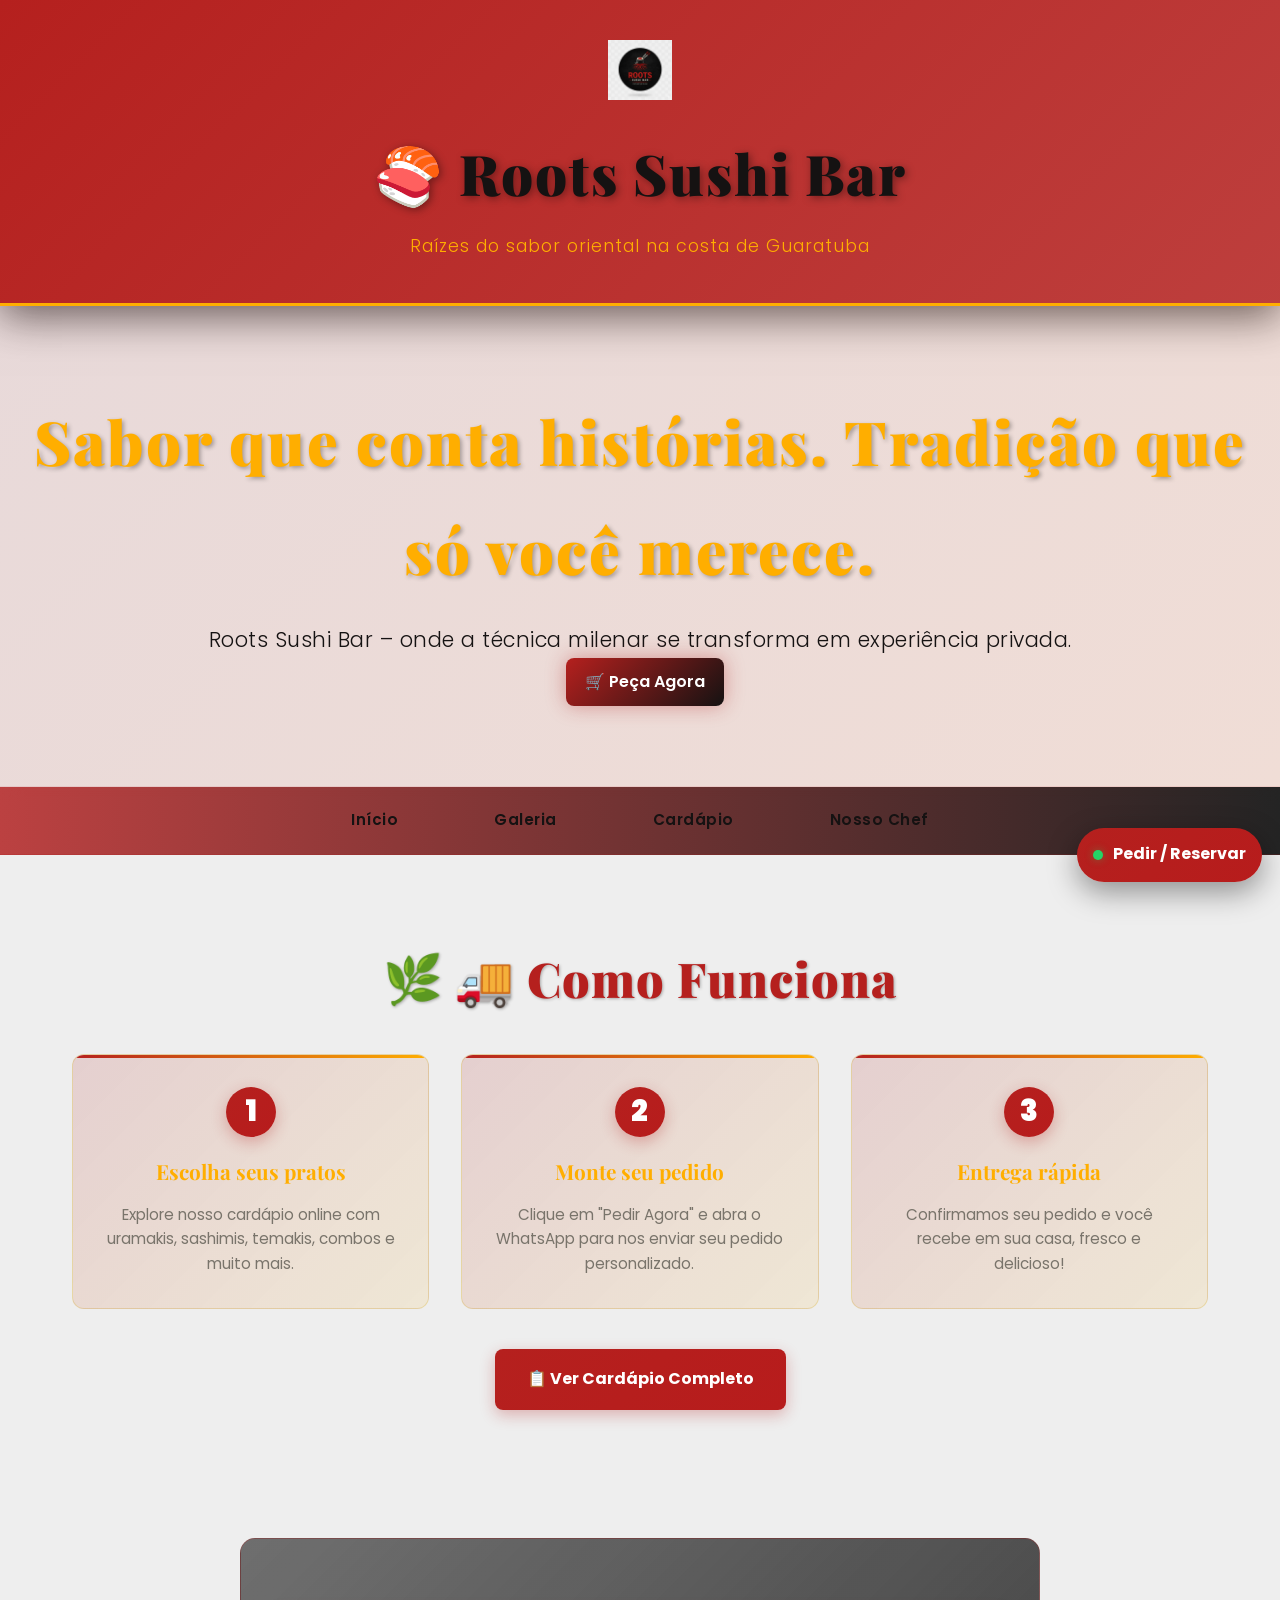
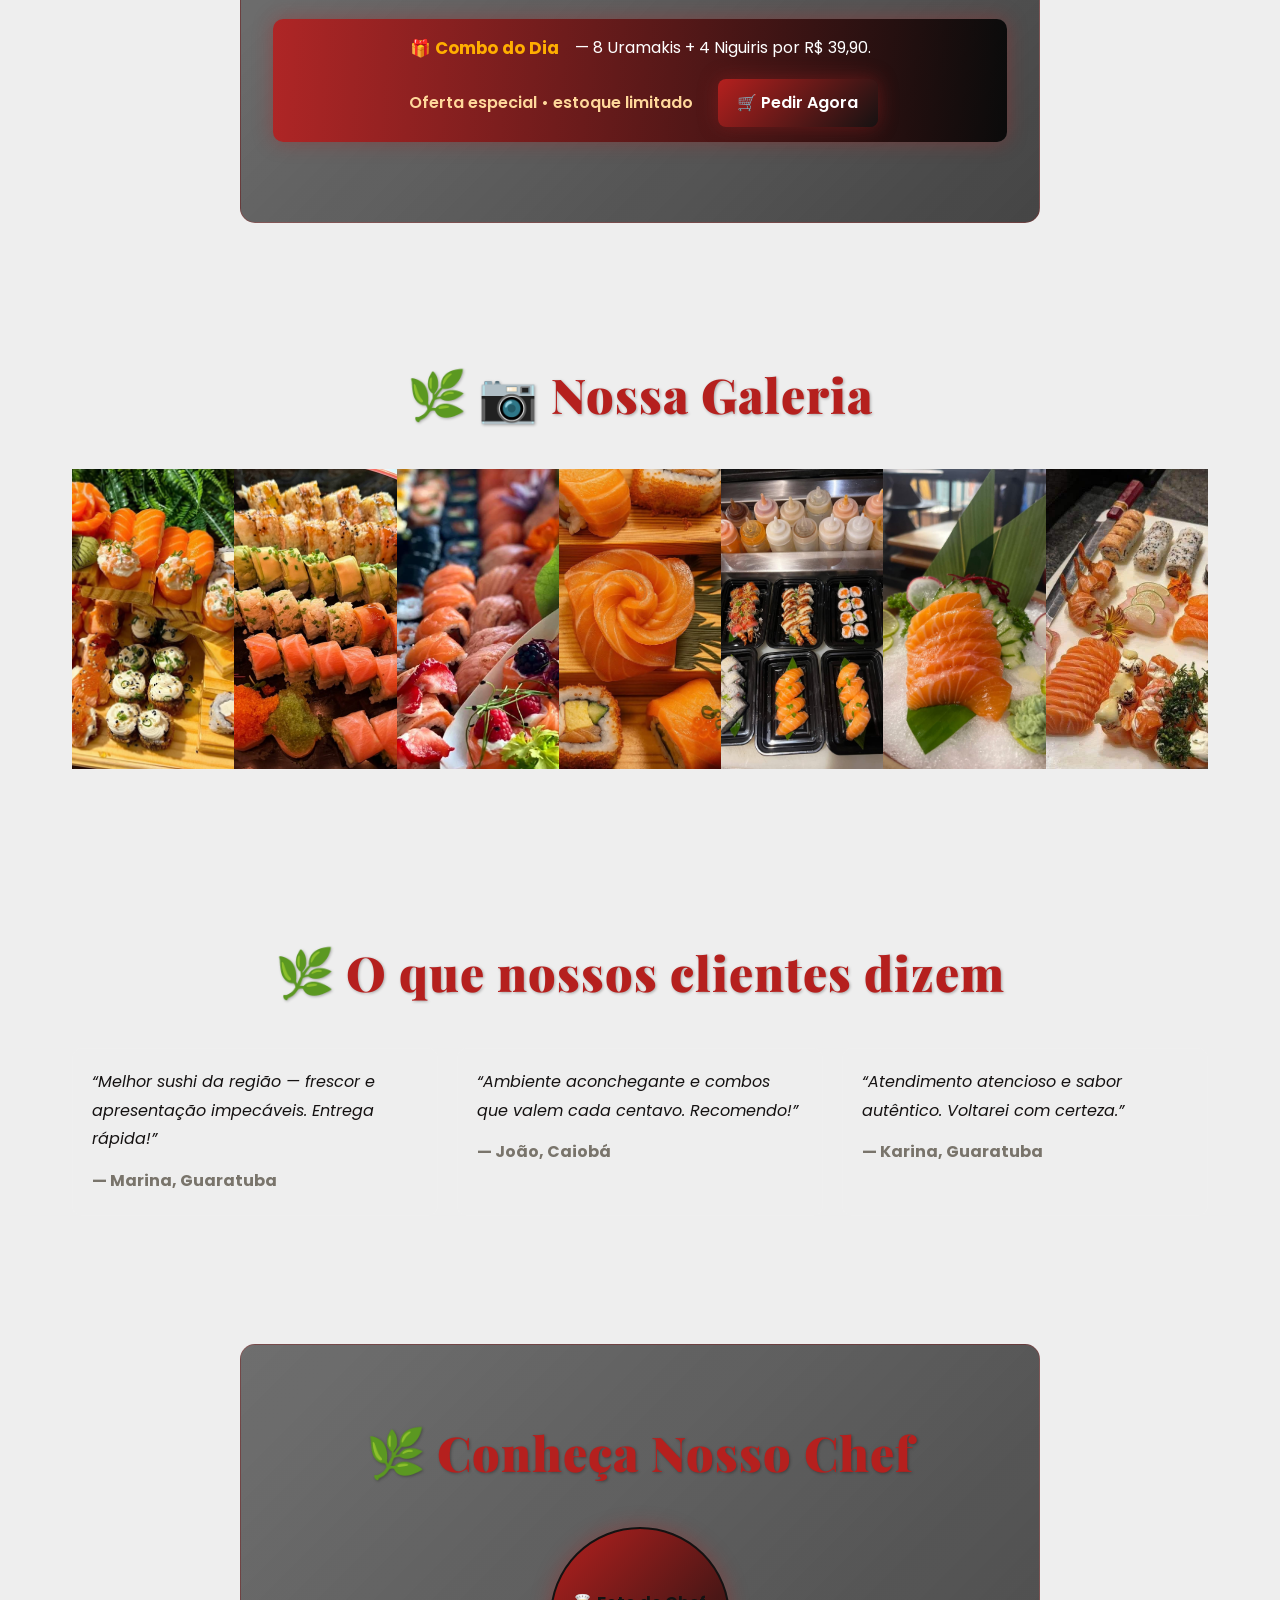
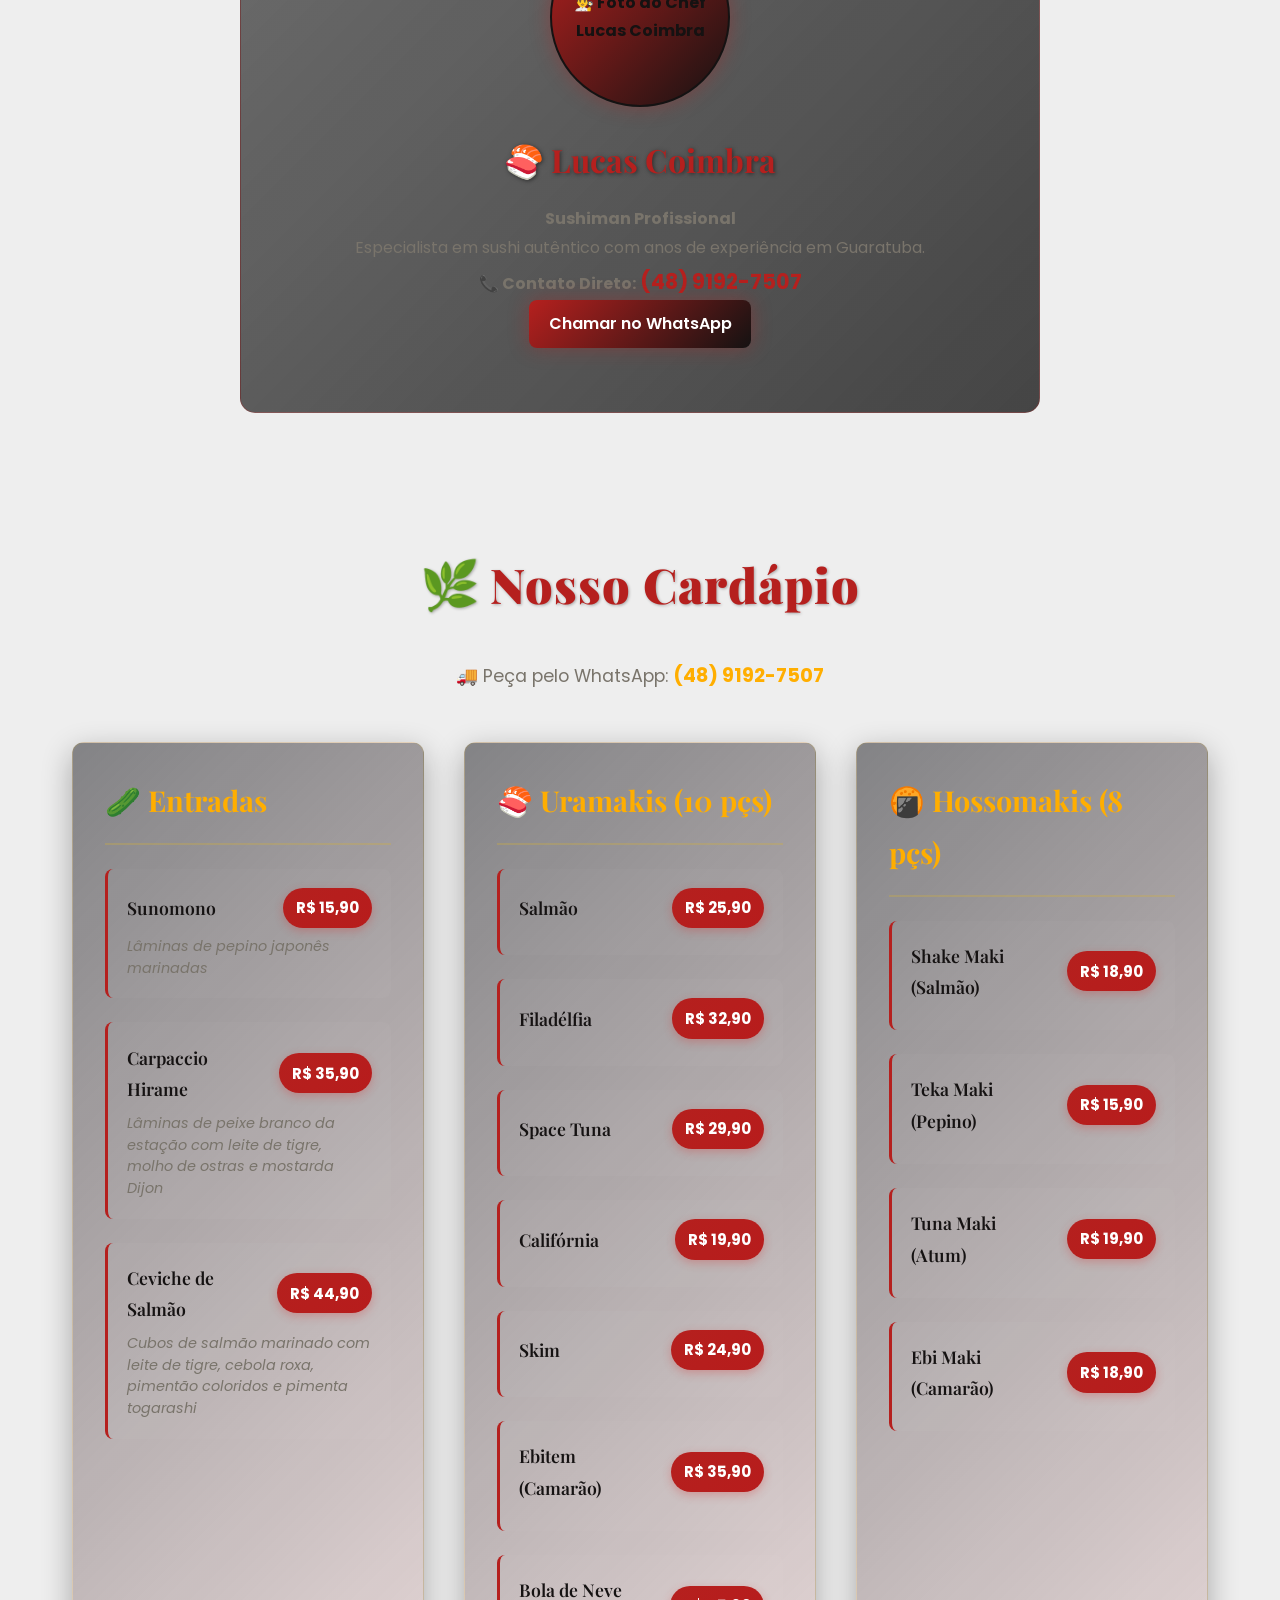
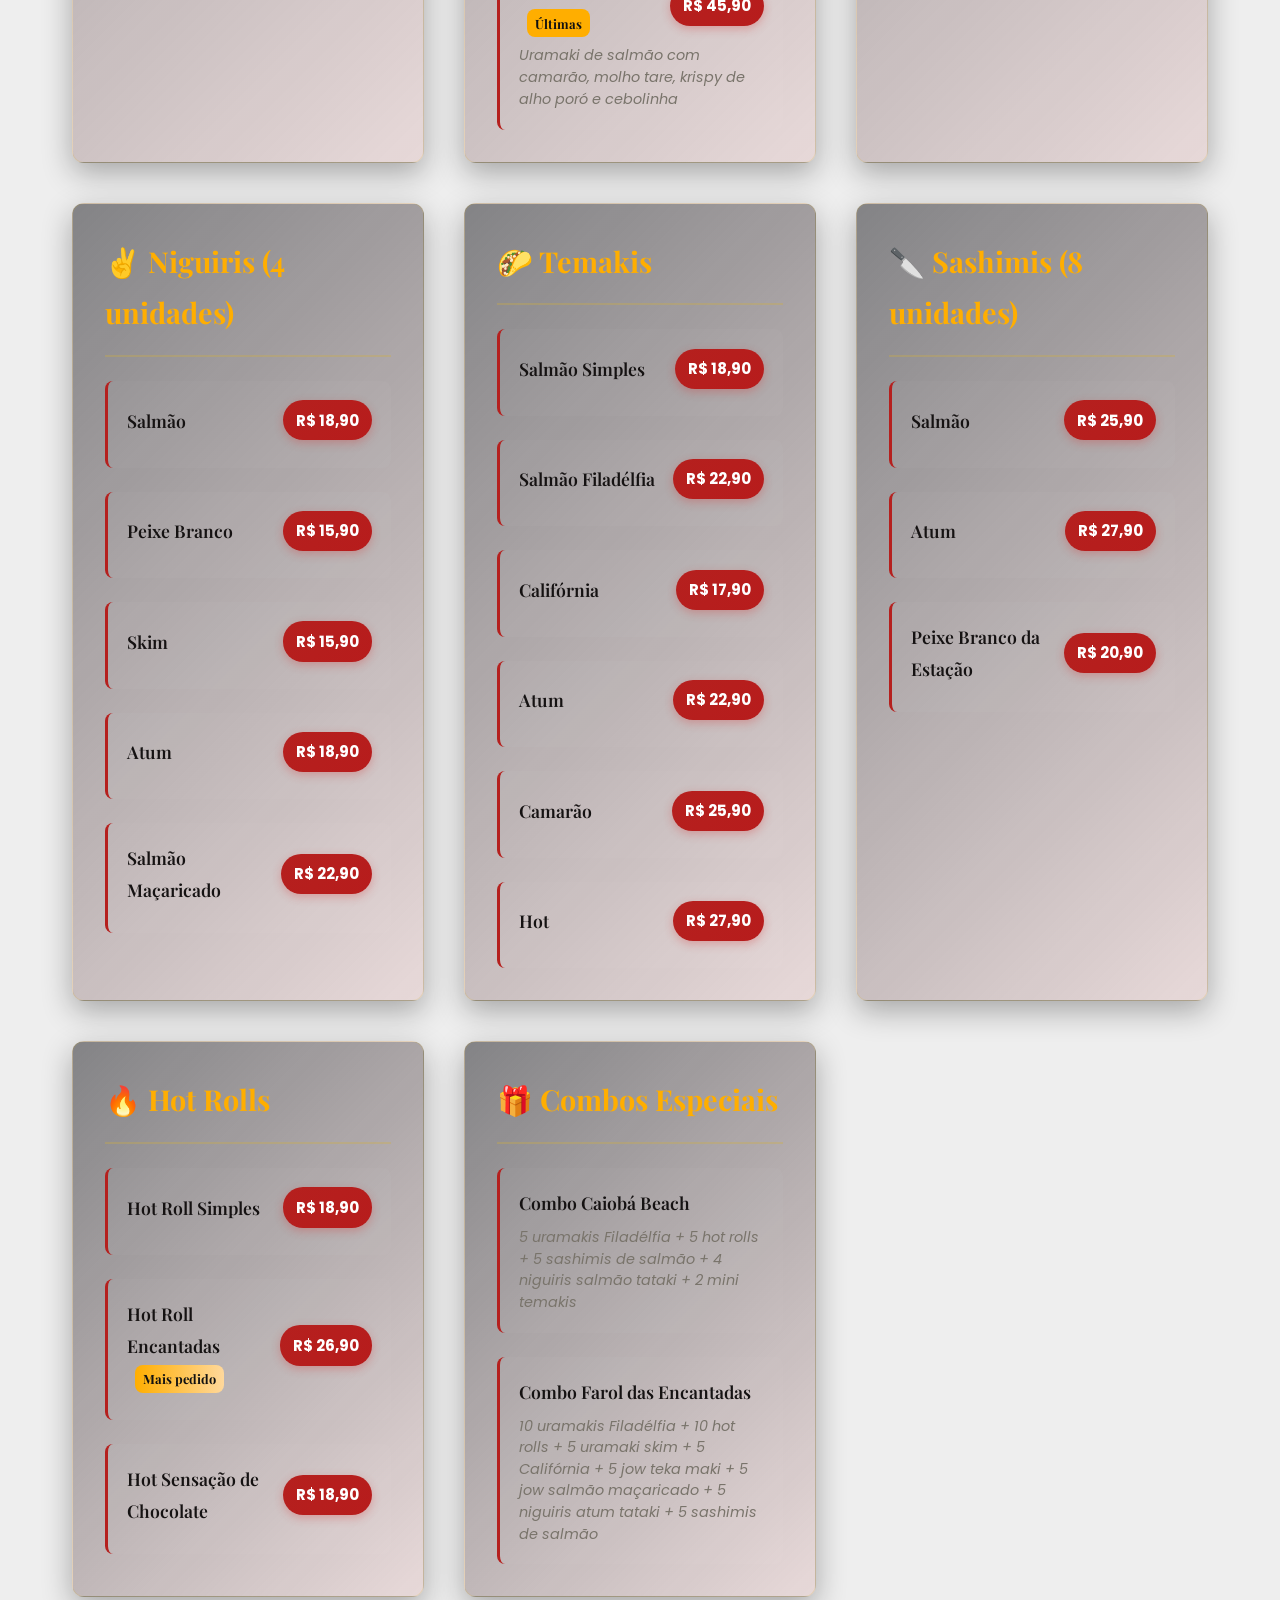
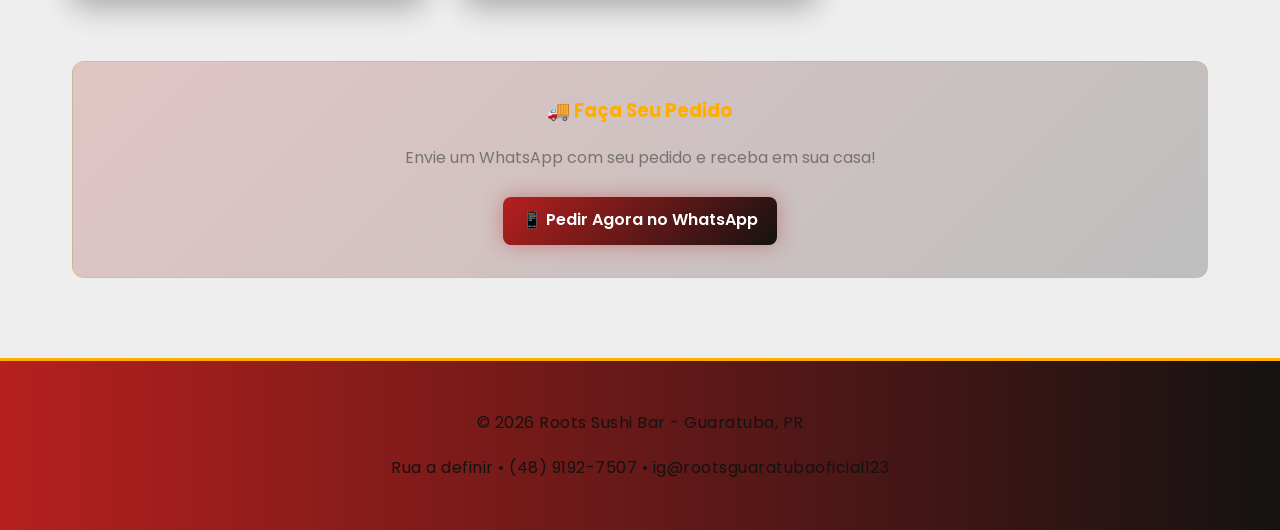
<file: roots-sushi/index.html>
<!DOCTYPE html>
<html lang="pt-BR">
<head>
    <meta charset="UTF-8">
    <meta name="viewport" content="width=device-width, initial-scale=1.0">
    <title>Roots Sushi Bar - Guaratuba PR</title>
    <meta name="description" content="Roots Sushi Bar em Guaratuba, PR. Peça seu sushi delivery agora! Cardápio online com sabores orientais autênticos, ingredientes frescos e ofertas especiais.">
    <meta property="og:title" content="Roots Sushi Bar - Delivery de Sushi em Guaratuba">
    <meta property="og:description" content="Peça delivery de sushi agora! Cardápio online com uramaki, sashimi, combos e muito mais. Entrega rápida em Guaratuba.">
    <meta property="og:type" content="website">
    <link href="https://fonts.googleapis.com/css2?family=Playfair+Display:wght@700;800;900&family=Poppins:wght@300;400;500;600;700&display=swap" rel="stylesheet">
    <link rel="stylesheet" href="styles.min.css">
    <link rel="icon" href="favicon.ico">
    <meta property="og:image" content="imagens/combinado.jpeg">

</head>
<body>
    <header>
        <a href="index.html" class="logo">
            <img src="imagens/logotipo.jpeg" alt="Roots Sushi Bar logo">
        </a>
        <h1>🍣 Roots Sushi Bar</h1>
        <p>Raízes do sabor oriental na costa de Guaratuba</p>
    </header>

    <!-- seção principal (hero) adicionada para corresponder à navegação -->
    <section id="home" class="hero">
        <h1>Sabor que conta histórias. Tradição que só você merece.</h1>
        <p>Roots Sushi Bar – onde a técnica milenar se transforma em experiência privada.</p>
        <a href="https://wa.me/5548991927507" class="whatsapp-btn hero-cta">🛒 Peça Agora</a>
    </section>

    <nav aria-label="Navegação principal">
        <ul>
            <li><a href="#home">Início</a></li>
            <li><a href="#galeria">Galeria</a></li>
            <li><a href="#cardapio">Cardápio</a></li>
            <li><a href="#chef">Nosso Chef</a></li>
        </ul>
    </nav>
    <main>
    
    <!-- como funciona o delivery -->
    <section id="como-funciona" class="section">
        <h2 class="section-title">🚚 Como Funciona</h2>
        <div class="steps-container">
            <div class="step">
                <div class="step-number">1</div>
                <h3>Escolha seus pratos</h3>
                <p>Explore nosso cardápio online com uramakis, sashimis, temakis, combos e muito mais.</p>
            </div>
            <div class="step">
                <div class="step-number">2</div>
                <h3>Monte seu pedido</h3>
                <p>Clique em "Pedir Agora" e abra o WhatsApp para nos enviar seu pedido personalizado.</p>
            </div>
            <div class="step">
                <div class="step-number">3</div>
                <h3>Entrega rápida</h3>
                <p>Confirmamos seu pedido e você recebe em sua casa, fresco e delicioso!</p>
            </div>
        </div>
        <div class="cta-container">
            <a href="#cardapio" class="whatsapp-btn">📋 Ver Cardápio Completo</a>
        </div>
    </section>

    <section id="promo" class="section chef-contact">
        <div class="hero-banner">
            <div class="hero-banner-inner">
                <strong>🎁 Combo do Dia</strong> — 8 Uramakis + 4 Niguiris por R$ 39,90. <span class="limited">Oferta especial • estoque limitado</span>
                <a class="whatsapp-btn hero-cta" href="https://wa.me/5548991927507?text=Olá%20Roots%20Sushi!%20Gostaria%20de%20pedir%20o%20Combo%20do%20Dia">🛒 Pedir Agora</a>
            </div>
        </div>
    </section>

    <!-- galeria de imagens interativa -->
    <section id="galeria" class="section">
        <h2 class="section-title">📷 Nossa Galeria</h2>
        <div class="gallery" aria-label="Galeria de imagens">
            <figure class="gallery-item" tabindex="0" role="button"><img src="imagens/combinado.jpeg" alt="Combinado" loading="lazy"><figcaption class="sr-only">Combinado</figcaption></figure>
            <figure class="gallery-item" tabindex="0" role="button"><img src="imagens/combo-58-pecas.jpeg" alt="Combo 58 peças" loading="lazy"><figcaption class="sr-only">Combo 58 peças</figcaption></figure>
            <figure class="gallery-item" tabindex="0" role="button"><img src="imagens/combo.jpeg" alt="Combo" loading="lazy"><figcaption class="sr-only">Combo</figcaption></figure>
            <figure class="gallery-item" tabindex="0" role="button"><img src="imagens/flor-de-salmao.jpeg" alt="Flor de salmão" loading="lazy"><figcaption class="sr-only">Flor de salmão</figcaption></figure>
            <figure class="gallery-item" tabindex="0" role="button"><img src="imagens/misto-de-pecas.jpeg" alt="Misto de peças" loading="lazy"><figcaption class="sr-only">Misto de peças</figcaption></figure>
            <figure class="gallery-item" tabindex="0" role="button"><img src="imagens/sashimi.jpeg" alt="Sashimi" loading="lazy"><figcaption class="sr-only">Sashimi</figcaption></figure>
            <figure class="gallery-item" tabindex="0" role="button"><img src="imagens/sem-titulo.jpeg" alt="Prato especial" loading="lazy"><figcaption class="sr-only">Prato especial</figcaption></figure>
        </div>
    </section>

    <!-- depoimentos / prova social -->
    <section id="depoimentos" class="section">
        <h2 class="section-title">O que nossos clientes dizem</h2>
        <div class="testimonial-grid">
            <blockquote class="testimonial">
                “Melhor sushi da região — frescor e apresentação impecáveis. Entrega rápida!”
                <cite>— Marina, Guaratuba</cite>
            </blockquote>
            <blockquote class="testimonial">
                “Ambiente aconchegante e combos que valem cada centavo. Recomendo!”
                <cite>— João, Caiobá</cite>
            </blockquote>
            <blockquote class="testimonial">
                “Atendimento atencioso e sabor autêntico. Voltarei com certeza.”
                <cite>— Karina, Guaratuba</cite>
            </blockquote>
        </div>
    </section>
    


    
    <section id="chef" class="section chef-contact">
        <h2 class="section-title">Conheça Nosso Chef</h2>
        <div class="img-placeholder">
            👨‍🍳 Foto do Chef<br>
            Lucas Coimbra
        </div>
        <h3>🍣 Lucas Coimbra</h3>
        <p class="chef-description">
            <strong>Sushiman Profissional</strong><br>
            Especialista em sushi autêntico com anos de experiência em Guaratuba.<br>
            <strong>📞 Contato Direto:</strong> <strong class="phone-highlight">(48) 9192-7507</strong><br>
            <a href="https://wa.me/5548991927507" class="whatsapp-btn" role="button">Chamar no WhatsApp</a>
        </p>
    </section>
    
    <section id="cardapio" class="section">
        <h2 class="section-title">Nosso Cardápio</h2>
        <p class="subtitle">🚚 Peça pelo WhatsApp: <strong class="phone-highlight--small">(48) 9192-7507</strong></p>
        
        <div class="cardapio-grid">
            <!-- Categoria: Entradas -->
            <div class="categorie">
                <h3>🥒 Entradas</h3>
                <div class="items-list">
                    <div class="item">
                        <div class="item-header">
                            <span class="item-name">Sunomono</span>
                            <span class="item-price">R$ 15,90</span>
                        </div>
                        <p class="item-desc">Lâminas de pepino japonês marinadas</p>
                    </div>
                    <div class="item">
                        <div class="item-header">
                            <span class="item-name">Carpaccio Hirame</span>
                            <span class="item-price">R$ 35,90</span>
                        </div>
                        <p class="item-desc">Lâminas de peixe branco da estação com leite de tigre, molho de ostras e mostarda Dijon</p>
                    </div>
                    <div class="item">
                        <div class="item-header">
                            <span class="item-name">Ceviche de Salmão</span>
                            <span class="item-price">R$ 44,90</span>
                        </div>
                        <p class="item-desc">Cubos de salmão marinado com leite de tigre, cebola roxa, pimentão coloridos e pimenta togarashi</p>
                    </div>
                </div>
            </div>
            
            <!-- Categoria: Uramakis -->
            <div class="categorie">
                <h3>🍣 Uramakis (10 pçs)</h3>
                <div class="items-list">
                    <div class="item">
                        <div class="item-header">
                            <span class="item-name">Salmão</span>
                            <span class="item-price">R$ 25,90</span>
                        </div>
                    </div>
                    <div class="item">
                        <div class="item-header">
                            <span class="item-name">Filadélfia</span>
                            <span class="item-price">R$ 32,90</span>
                        </div>
                    </div>
                    <div class="item">
                        <div class="item-header">
                            <span class="item-name">Space Tuna</span>
                            <span class="item-price">R$ 29,90</span>
                        </div>
                    </div>
                    <div class="item">
                        <div class="item-header">
                            <span class="item-name">Califórnia</span>
                            <span class="item-price">R$ 19,90</span>
                        </div>
                    </div>
                    <div class="item">
                        <div class="item-header">
                            <span class="item-name">Skim</span>
                            <span class="item-price">R$ 24,90</span>
                        </div>
                    </div>
                    <div class="item">
                        <div class="item-header">
                            <span class="item-name">Ebitem (Camarão)</span>
                            <span class="item-price">R$ 35,90</span>
                        </div>
                    </div>
                    <div class="item">
                        <div class="item-header">
                                    <span class="item-name">Bola de Neve <span class="badge">Últimas</span></span>
                            <span class="item-price">R$ 45,90</span>
                        </div>
                        <p class="item-desc">Uramaki de salmão com camarão, molho tare, krispy de alho poró e cebolinha</p>
                    </div>
                </div>
            </div>
            
            <!-- Categoria: Hossomakis -->
            <div class="categorie">
                <h3>🍘 Hossomakis (8 pçs)</h3>
                <div class="items-list">
                    <div class="item">
                        <div class="item-header">
                            <span class="item-name">Shake Maki (Salmão)</span>
                            <span class="item-price">R$ 18,90</span>
                        </div>
                    </div>
                    <div class="item">
                        <div class="item-header">
                            <span class="item-name">Teka Maki (Pepino)</span>
                            <span class="item-price">R$ 15,90</span>
                        </div>
                    </div>
                    <div class="item">
                        <div class="item-header">
                            <span class="item-name">Tuna Maki (Atum)</span>
                            <span class="item-price">R$ 19,90</span>
                        </div>
                    </div>
                    <div class="item">
                        <div class="item-header">
                            <span class="item-name">Ebi Maki (Camarão)</span>
                            <span class="item-price">R$ 18,90</span>
                        </div>
                    </div>
                </div>
            </div>
            
            <!-- Categoria: Niguiris -->
            <div class="categorie">
                <h3>✌️ Niguiris (4 unidades)</h3>
                <div class="items-list">
                    <div class="item">
                        <div class="item-header">
                            <span class="item-name">Salmão</span>
                            <span class="item-price">R$ 18,90</span>
                        </div>
                    </div>
                    <div class="item">
                        <div class="item-header">
                            <span class="item-name">Peixe Branco</span>
                            <span class="item-price">R$ 15,90</span>
                        </div>
                    </div>
                    <div class="item">
                        <div class="item-header">
                            <span class="item-name">Skim</span>
                            <span class="item-price">R$ 15,90</span>
                        </div>
                    </div>
                    <div class="item">
                        <div class="item-header">
                            <span class="item-name">Atum</span>
                            <span class="item-price">R$ 18,90</span>
                        </div>
                    </div>
                    <div class="item">
                        <div class="item-header">
                            <span class="item-name">Salmão Maçaricado</span>
                            <span class="item-price">R$ 22,90</span>
                        </div>
                    </div>
                </div>
            </div>
            
            <!-- Categoria: Temakis -->
            <div class="categorie">
                <h3>🌮 Temakis</h3>
                <div class="items-list">
                    <div class="item">
                        <div class="item-header">
                            <span class="item-name">Salmão Simples</span>
                            <span class="item-price">R$ 18,90</span>
                        </div>
                    </div>
                    <div class="item">
                        <div class="item-header">
                            <span class="item-name">Salmão Filadélfia</span>
                            <span class="item-price">R$ 22,90</span>
                        </div>
                    </div>
                    <div class="item">
                        <div class="item-header">
                            <span class="item-name">Califórnia</span>
                            <span class="item-price">R$ 17,90</span>
                        </div>
                    </div>
                    <div class="item">
                        <div class="item-header">
                            <span class="item-name">Atum</span>
                            <span class="item-price">R$ 22,90</span>
                        </div>
                    </div>
                    <div class="item">
                        <div class="item-header">
                            <span class="item-name">Camarão</span>
                            <span class="item-price">R$ 25,90</span>
                        </div>
                    </div>
                    <div class="item">
                        <div class="item-header">
                            <span class="item-name">Hot</span>
                            <span class="item-price">R$ 27,90</span>
                        </div>
                    </div>
                </div>
            </div>
            
            <!-- Categoria: Sashimis -->
            <div class="categorie">
                <h3>🔪 Sashimis (8 unidades)</h3>
                <div class="items-list">
                    <div class="item">
                        <div class="item-header">
                            <span class="item-name">Salmão</span>
                            <span class="item-price">R$ 25,90</span>
                        </div>
                    </div>
                    <div class="item">
                        <div class="item-header">
                            <span class="item-name">Atum</span>
                            <span class="item-price">R$ 27,90</span>
                        </div>
                    </div>
                    <div class="item">
                        <div class="item-header">
                            <span class="item-name">Peixe Branco da Estação</span>
                            <span class="item-price">R$ 20,90</span>
                        </div>
                    </div>
                </div>
            </div>
            
            <!-- Categoria: Hot Rolls -->
            <div class="categorie">
                <h3>🔥 Hot Rolls</h3>
                <div class="items-list">
                    <div class="item">
                        <div class="item-header">
                            <span class="item-name">Hot Roll Simples</span>
                            <span class="item-price">R$ 18,90</span>
                        </div>
                    </div>
                    <div class="item">
                        <div class="item-header">
                            <span class="item-name">Hot Roll Encantadas <span class="badge badge-popular">Mais pedido</span></span>
                            <span class="item-price">R$ 26,90</span>
                        </div>
                    </div>
                    <div class="item">
                        <div class="item-header">
                            <span class="item-name">Hot Sensação de Chocolate</span>
                            <span class="item-price">R$ 18,90</span>
                        </div>
                    </div>
                </div>
            </div>
            
            <!-- Categoria: Combos -->
            <div class="categorie">
                <h3>🎁 Combos Especiais</h3>
                <div class="items-list">
                    <div class="item">
                        <div class="item-header">
                            <span class="item-name">Combo Caiobá Beach</span>
                        </div>
                        <p class="item-desc">5 uramakis Filadélfia + 5 hot rolls + 5 sashimis de salmão + 4 niguiris salmão tataki + 2 mini temakis</p>
                    </div>
                    <div class="item">
                        <div class="item-header">
                            <span class="item-name">Combo Farol das Encantadas</span>
                        </div>
                        <p class="item-desc">10 uramakis Filadélfia + 10 hot rolls + 5 uramaki skim + 5 Califórnia + 5 jow teka maki + 5 jow salmão maçaricado + 5 niguiris atum tataki + 5 sashimis de salmão</p>
                    </div>
                </div>
            </div>
        </div>
        
        <div class="order-section">
            <h3>🚚 Faça Seu Pedido</h3>
            <p>Envie um WhatsApp com seu pedido e receba em sua casa!</p>
            <a href="https://wa.me/5548991927507?text=Olá%20Roots%20Sushi%20Bar!%20Gostaria%20de%20fazer%20um%20pedido." class="order-btn whatsapp-btn" role="button">📱 Pedir Agora no WhatsApp</a>
        </div>
    </section>
    
    </main>
    
    <a class="sticky-whatsapp" href="https://wa.me/5548991927507?text=Ol%C3%A1%20Roots%20Sushi!" aria-label="Chamar no WhatsApp">
        <span class="dot" aria-hidden="true"></span>
        Pedir / Reservar
    </a>
    <footer>
        <p>© 2026 Roots Sushi Bar - Guaratuba, PR</p>
        <address>Rua a definir • (48) 9192-7507 • ig@rootsguaratubaoficial123</address>
    </footer>

    <script src="scripts.min.js" defer></script>
</body>
</html>
</file>
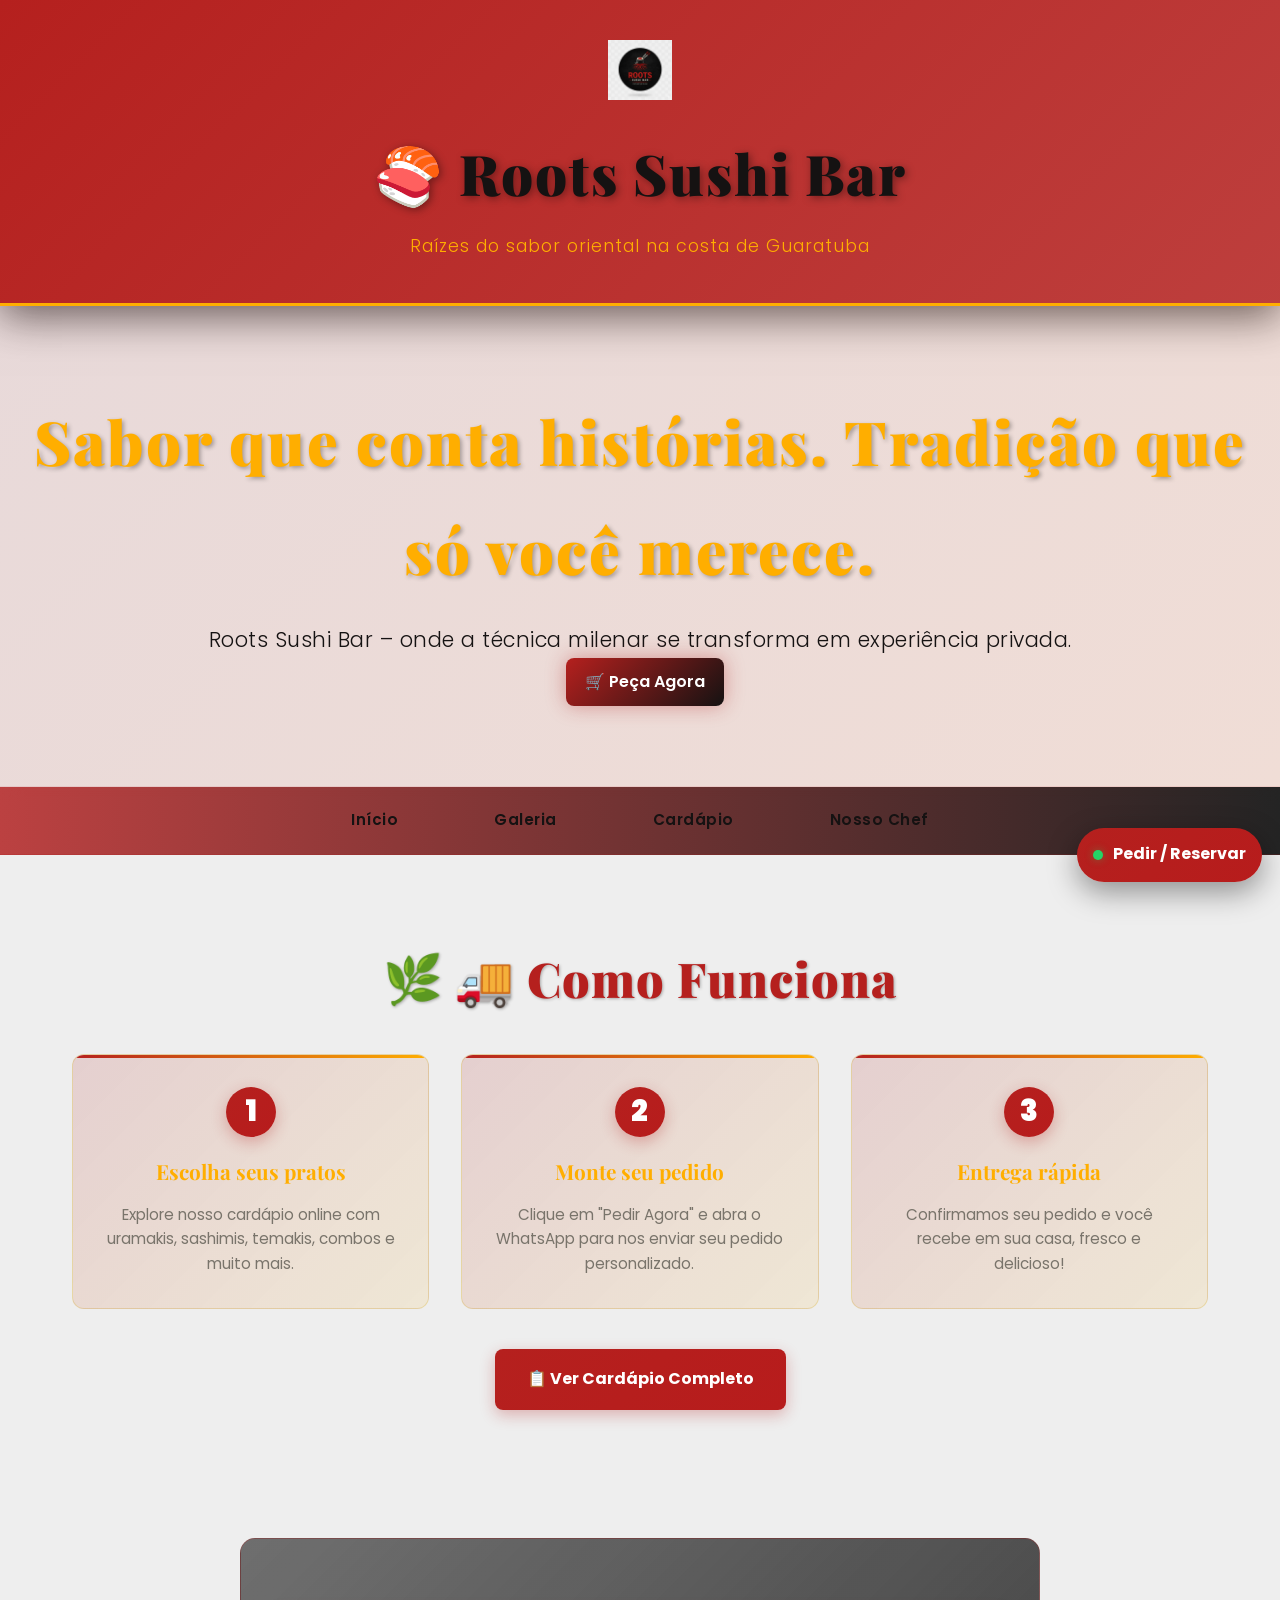
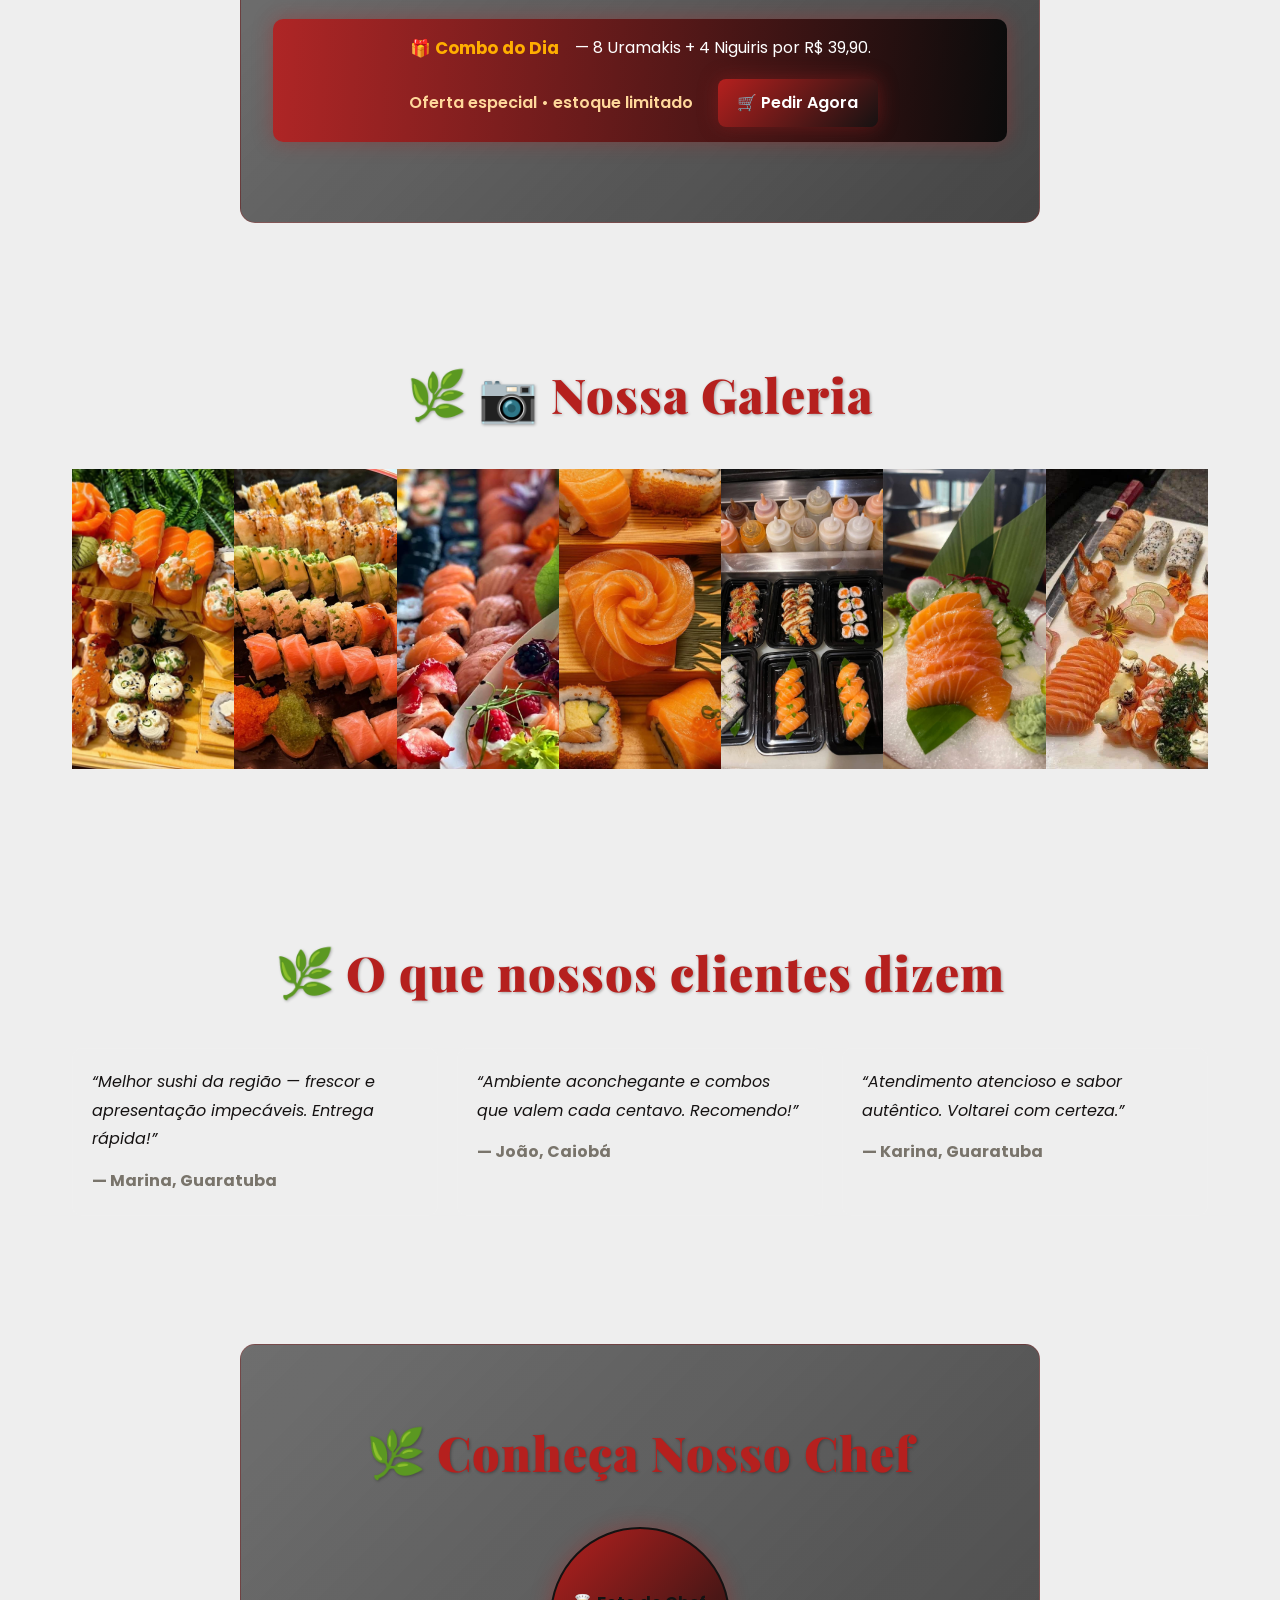
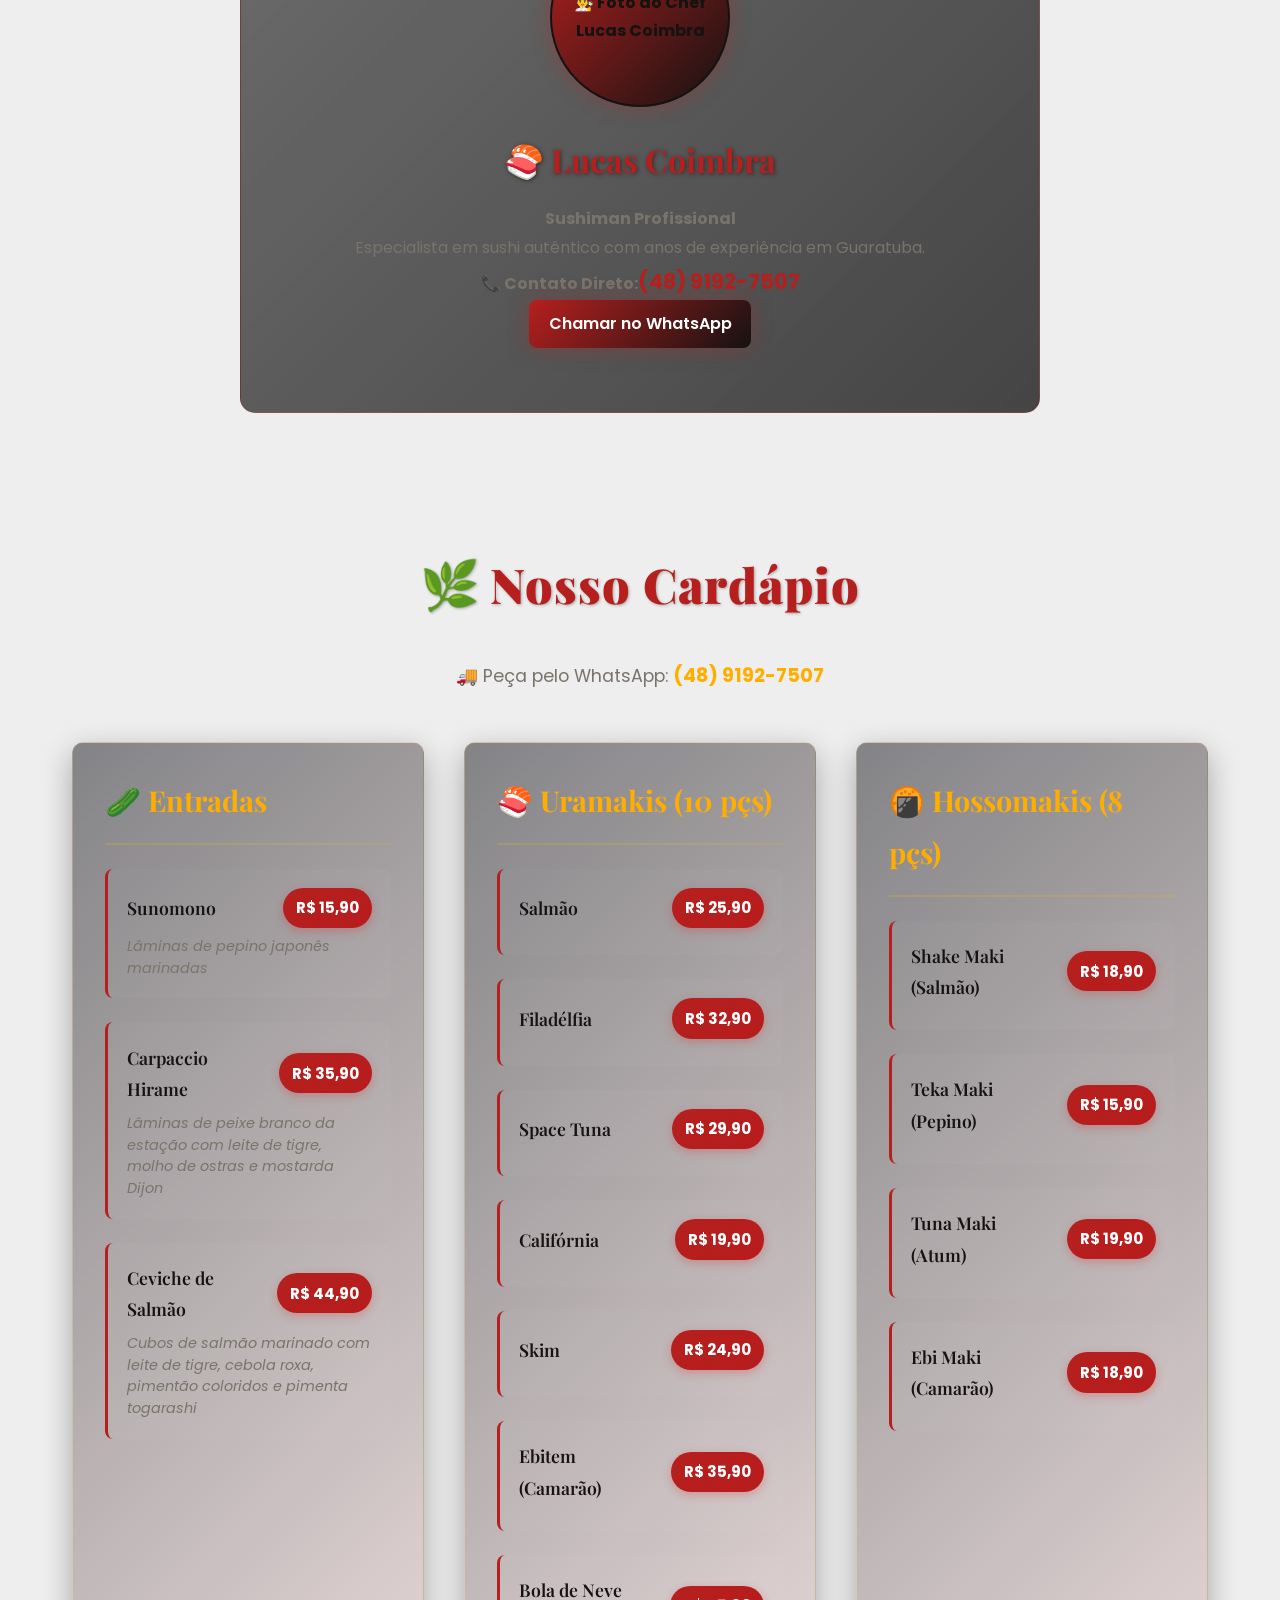
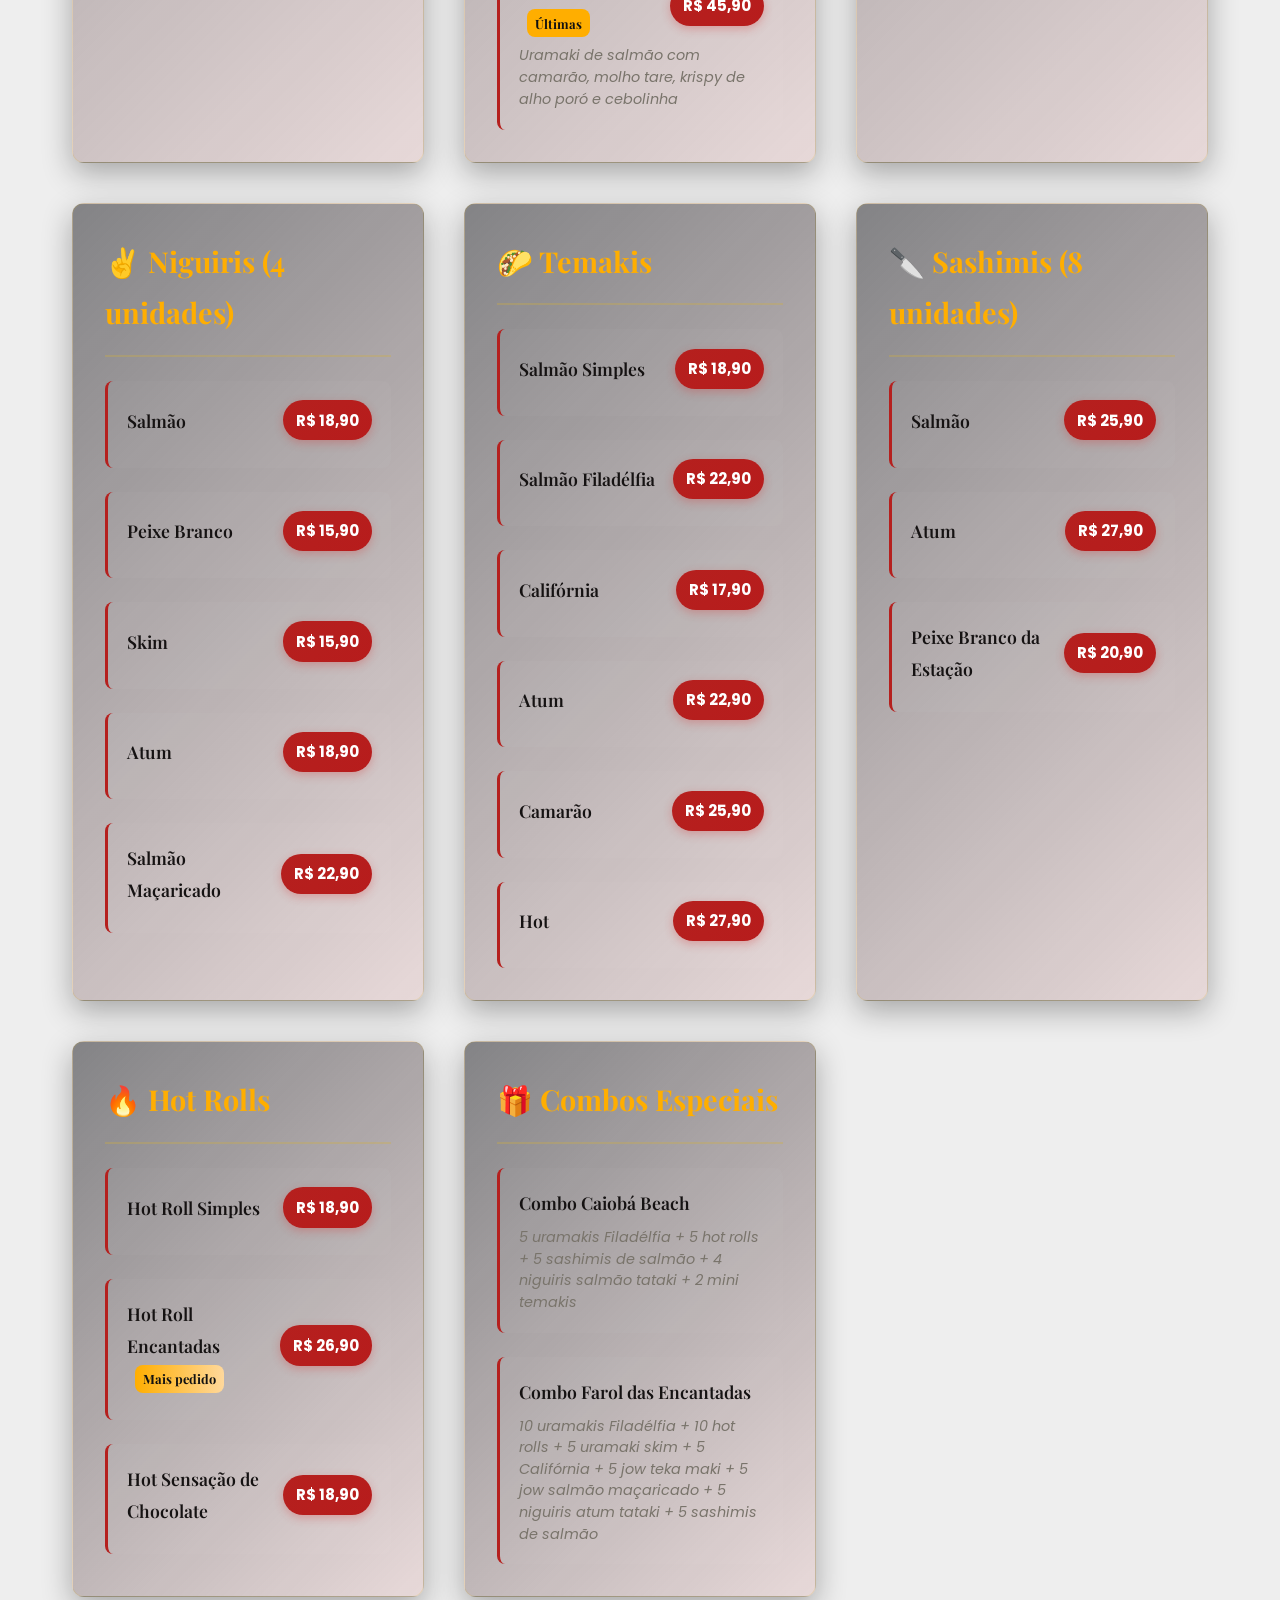
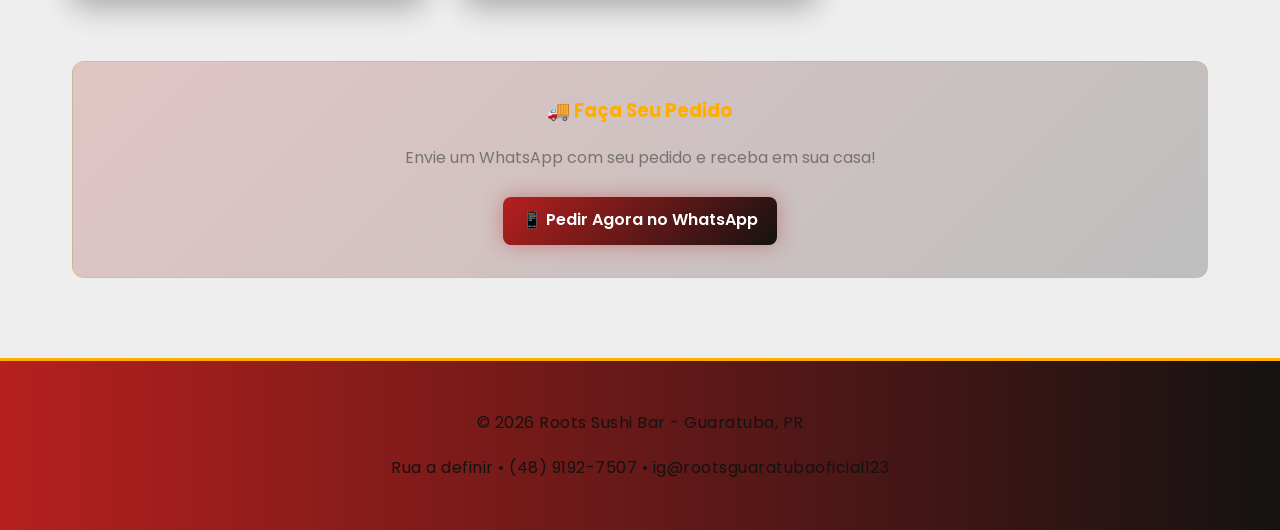
<file: roots-sushi/index.min.html>
<!DOCTYPE html><html lang="pt-BR"><head><meta charset="UTF-8"><meta name="viewport" content="width=device-width, initial-scale=1.0"><title>Roots Sushi Bar - Guaratuba PR</title><meta name="description" content="Roots Sushi Bar em Guaratuba, PR. Peça seu sushi delivery agora! Cardápio online com sabores orientais autênticos, ingredientes frescos e ofertas especiais."><meta property="og:title" content="Roots Sushi Bar - Delivery de Sushi em Guaratuba"><meta property="og:description" content="Peça delivery de sushi agora! Cardápio online com uramaki, sashimi, combos e muito mais. Entrega rápida em Guaratuba."><meta property="og:type" content="website"><link href="https://fonts.googleapis.com/css2?family=Playfair+Display:wght@700;800;900&family=Poppins:wght@300;400;500;600;700&display=swap" rel="stylesheet"><link rel="stylesheet" href="styles.min.css"><link rel="icon" href="favicon.ico"><meta property="og:image" content="imagens/combinado.jpeg"></head><body><header><a href="index.html" class="logo"><img src="imagens/logotipo.jpeg" alt="Roots Sushi Bar logo"></a><h1>🍣 Roots Sushi Bar</h1><p>Raízes do sabor oriental na costa de Guaratuba</p></header><section id="home" class="hero"><h1>Sabor que conta histórias. Tradição que só você merece.</h1><p>Roots Sushi Bar – onde a técnica milenar se transforma em experiência privada.</p><a href="https://wa.me/5548991927507" class="whatsapp-btn hero-cta">🛒 Peça Agora</a></section><nav aria-label="Navegação principal"><ul><li><a href="#home">Início</a></li><li><a href="#galeria">Galeria</a></li><li><a href="#cardapio">Cardápio</a></li><li><a href="#chef">Nosso Chef</a></li></ul></nav><main><section id="como-funciona" class="section"><h2 class="section-title">🚚 Como Funciona</h2><div class="steps-container"><div class="step"><div class="step-number">1</div><h3>Escolha seus pratos</h3><p>Explore nosso cardápio online com uramakis, sashimis, temakis, combos e muito mais.</p></div><div class="step"><div class="step-number">2</div><h3>Monte seu pedido</h3><p>Clique em "Pedir Agora" e abra o WhatsApp para nos enviar seu pedido personalizado.</p></div><div class="step"><div class="step-number">3</div><h3>Entrega rápida</h3><p>Confirmamos seu pedido e você recebe em sua casa, fresco e delicioso!</p></div></div><div class="cta-container"><a href="#cardapio" class="whatsapp-btn">📋 Ver Cardápio Completo</a></div></section><section id="promo" class="section chef-contact"><div class="hero-banner"><div class="hero-banner-inner"><strong>🎁 Combo do Dia</strong> — 8 Uramakis + 4 Niguiris por R$ 39,90. <span class="limited">Oferta especial • estoque limitado</span><a class="whatsapp-btn hero-cta" href="https://wa.me/5548991927507?text=Olá%20Roots%20Sushi!%20Gostaria%20de%20pedir%20o%20Combo%20do%20Dia">🛒 Pedir Agora</a></div></div></section><section id="galeria" class="section"><h2 class="section-title">📷 Nossa Galeria</h2><div class="gallery" aria-label="Galeria de imagens"><figure class="gallery-item" tabindex="0" role="button"><img src="imagens/combinado.jpeg" alt="Combinado" loading="lazy"><figcaption class="sr-only">Combinado</figcaption></figure><figure class="gallery-item" tabindex="0" role="button"><img src="imagens/combo-58-pecas.jpeg" alt="Combo 58 peças" loading="lazy"><figcaption class="sr-only">Combo 58 peças</figcaption></figure><figure class="gallery-item" tabindex="0" role="button"><img src="imagens/combo.jpeg" alt="Combo" loading="lazy"><figcaption class="sr-only">Combo</figcaption></figure><figure class="gallery-item" tabindex="0" role="button"><img src="imagens/flor-de-salmao.jpeg" alt="Flor de salmão" loading="lazy"><figcaption class="sr-only">Flor de salmão</figcaption></figure><figure class="gallery-item" tabindex="0" role="button"><img src="imagens/misto-de-pecas.jpeg" alt="Misto de peças" loading="lazy"><figcaption class="sr-only">Misto de peças</figcaption></figure><figure class="gallery-item" tabindex="0" role="button"><img src="imagens/sashimi.jpeg" alt="Sashimi" loading="lazy"><figcaption class="sr-only">Sashimi</figcaption></figure><figure class="gallery-item" tabindex="0" role="button"><img src="imagens/sem-titulo.jpeg" alt="Prato especial" loading="lazy"><figcaption class="sr-only">Prato especial</figcaption></figure></div></section><section id="depoimentos" class="section"><h2 class="section-title">O que nossos clientes dizem</h2><div class="testimonial-grid"><blockquote class="testimonial"> “Melhor sushi da região — frescor e apresentação impecáveis. Entrega rápida!” <cite>— Marina, Guaratuba</cite></blockquote><blockquote class="testimonial"> “Ambiente aconchegante e combos que valem cada centavo. Recomendo!” <cite>— João, Caiobá</cite></blockquote><blockquote class="testimonial"> “Atendimento atencioso e sabor autêntico. Voltarei com certeza.” <cite>— Karina, Guaratuba</cite></blockquote></div></section><section id="chef" class="section chef-contact"><h2 class="section-title">Conheça Nosso Chef</h2><div class="img-placeholder"> 👨‍🍳 Foto do Chef<br> Lucas Coimbra </div><h3>🍣 Lucas Coimbra</h3><p class="chef-description"><strong>Sushiman Profissional</strong><br> Especialista em sushi autêntico com anos de experiência em Guaratuba.<br><strong>📞 Contato Direto:</strong><strong class="phone-highlight">(48) 9192-7507</strong><br><a href="https://wa.me/5548991927507" class="whatsapp-btn" role="button">Chamar no WhatsApp</a></p></section><section id="cardapio" class="section"><h2 class="section-title">Nosso Cardápio</h2><p class="subtitle">🚚 Peça pelo WhatsApp: <strong class="phone-highlight--small">(48) 9192-7507</strong></p><div class="cardapio-grid"><div class="categorie"><h3>🥒 Entradas</h3><div class="items-list"><div class="item"><div class="item-header"><span class="item-name">Sunomono</span><span class="item-price">R$ 15,90</span></div><p class="item-desc">Lâminas de pepino japonês marinadas</p></div><div class="item"><div class="item-header"><span class="item-name">Carpaccio Hirame</span><span class="item-price">R$ 35,90</span></div><p class="item-desc">Lâminas de peixe branco da estação com leite de tigre, molho de ostras e mostarda Dijon</p></div><div class="item"><div class="item-header"><span class="item-name">Ceviche de Salmão</span><span class="item-price">R$ 44,90</span></div><p class="item-desc">Cubos de salmão marinado com leite de tigre, cebola roxa, pimentão coloridos e pimenta togarashi</p></div></div></div><div class="categorie"><h3>🍣 Uramakis (10 pçs)</h3><div class="items-list"><div class="item"><div class="item-header"><span class="item-name">Salmão</span><span class="item-price">R$ 25,90</span></div></div><div class="item"><div class="item-header"><span class="item-name">Filadélfia</span><span class="item-price">R$ 32,90</span></div></div><div class="item"><div class="item-header"><span class="item-name">Space Tuna</span><span class="item-price">R$ 29,90</span></div></div><div class="item"><div class="item-header"><span class="item-name">Califórnia</span><span class="item-price">R$ 19,90</span></div></div><div class="item"><div class="item-header"><span class="item-name">Skim</span><span class="item-price">R$ 24,90</span></div></div><div class="item"><div class="item-header"><span class="item-name">Ebitem (Camarão)</span><span class="item-price">R$ 35,90</span></div></div><div class="item"><div class="item-header"><span class="item-name">Bola de Neve <span class="badge">Últimas</span></span><span class="item-price">R$ 45,90</span></div><p class="item-desc">Uramaki de salmão com camarão, molho tare, krispy de alho poró e cebolinha</p></div></div></div><div class="categorie"><h3>🍘 Hossomakis (8 pçs)</h3><div class="items-list"><div class="item"><div class="item-header"><span class="item-name">Shake Maki (Salmão)</span><span class="item-price">R$ 18,90</span></div></div><div class="item"><div class="item-header"><span class="item-name">Teka Maki (Pepino)</span><span class="item-price">R$ 15,90</span></div></div><div class="item"><div class="item-header"><span class="item-name">Tuna Maki (Atum)</span><span class="item-price">R$ 19,90</span></div></div><div class="item"><div class="item-header"><span class="item-name">Ebi Maki (Camarão)</span><span class="item-price">R$ 18,90</span></div></div></div></div><div class="categorie"><h3>✌️ Niguiris (4 unidades)</h3><div class="items-list"><div class="item"><div class="item-header"><span class="item-name">Salmão</span><span class="item-price">R$ 18,90</span></div></div><div class="item"><div class="item-header"><span class="item-name">Peixe Branco</span><span class="item-price">R$ 15,90</span></div></div><div class="item"><div class="item-header"><span class="item-name">Skim</span><span class="item-price">R$ 15,90</span></div></div><div class="item"><div class="item-header"><span class="item-name">Atum</span><span class="item-price">R$ 18,90</span></div></div><div class="item"><div class="item-header"><span class="item-name">Salmão Maçaricado</span><span class="item-price">R$ 22,90</span></div></div></div></div><div class="categorie"><h3>🌮 Temakis</h3><div class="items-list"><div class="item"><div class="item-header"><span class="item-name">Salmão Simples</span><span class="item-price">R$ 18,90</span></div></div><div class="item"><div class="item-header"><span class="item-name">Salmão Filadélfia</span><span class="item-price">R$ 22,90</span></div></div><div class="item"><div class="item-header"><span class="item-name">Califórnia</span><span class="item-price">R$ 17,90</span></div></div><div class="item"><div class="item-header"><span class="item-name">Atum</span><span class="item-price">R$ 22,90</span></div></div><div class="item"><div class="item-header"><span class="item-name">Camarão</span><span class="item-price">R$ 25,90</span></div></div><div class="item"><div class="item-header"><span class="item-name">Hot</span><span class="item-price">R$ 27,90</span></div></div></div></div><div class="categorie"><h3>🔪 Sashimis (8 unidades)</h3><div class="items-list"><div class="item"><div class="item-header"><span class="item-name">Salmão</span><span class="item-price">R$ 25,90</span></div></div><div class="item"><div class="item-header"><span class="item-name">Atum</span><span class="item-price">R$ 27,90</span></div></div><div class="item"><div class="item-header"><span class="item-name">Peixe Branco da Estação</span><span class="item-price">R$ 20,90</span></div></div></div></div><div class="categorie"><h3>🔥 Hot Rolls</h3><div class="items-list"><div class="item"><div class="item-header"><span class="item-name">Hot Roll Simples</span><span class="item-price">R$ 18,90</span></div></div><div class="item"><div class="item-header"><span class="item-name">Hot Roll Encantadas <span class="badge badge-popular">Mais pedido</span></span><span class="item-price">R$ 26,90</span></div></div><div class="item"><div class="item-header"><span class="item-name">Hot Sensação de Chocolate</span><span class="item-price">R$ 18,90</span></div></div></div></div><div class="categorie"><h3>🎁 Combos Especiais</h3><div class="items-list"><div class="item"><div class="item-header"><span class="item-name">Combo Caiobá Beach</span></div><p class="item-desc">5 uramakis Filadélfia + 5 hot rolls + 5 sashimis de salmão + 4 niguiris salmão tataki + 2 mini temakis</p></div><div class="item"><div class="item-header"><span class="item-name">Combo Farol das Encantadas</span></div><p class="item-desc">10 uramakis Filadélfia + 10 hot rolls + 5 uramaki skim + 5 Califórnia + 5 jow teka maki + 5 jow salmão maçaricado + 5 niguiris atum tataki + 5 sashimis de salmão</p></div></div></div></div><div class="order-section"><h3>🚚 Faça Seu Pedido</h3><p>Envie um WhatsApp com seu pedido e receba em sua casa!</p><a href="https://wa.me/5548991927507?text=Olá%20Roots%20Sushi%20Bar!%20Gostaria%20de%20fazer%20um%20pedido." class="order-btn whatsapp-btn" role="button">📱 Pedir Agora no WhatsApp</a></div></section></main><a class="sticky-whatsapp" href="https://wa.me/5548991927507?text=Ol%C3%A1%20Roots%20Sushi!" aria-label="Chamar no WhatsApp"><span class="dot" aria-hidden="true"></span> Pedir / Reservar </a><footer><p>© 2026 Roots Sushi Bar - Guaratuba, PR</p><address>Rua a definir • (48) 9192-7507 • ig@rootsguaratubaoficial123</address></footer><script src="scripts.min.js" defer></script></body></html>
</file>
<file: roots-sushi/styles.min.css>
:root{--cor-fundo-principal:#eeeeee;--cor-fundo-secundario:#8c8c88;--cor-texto-principal:#151212;--cor-texto-secundario:#79746b;--cor-destaque:#b5201e;--cor-flame:#151212;--cor-root:#6c7468;--cor-acento-ouro:#ffae00;--fonte-display:'Playfair Display',serif;--fonte-corpo:'Poppins',sans-serif;--sombra-glow:0 0 20px rgba(178,34,34,0.4);--sombra-premium:0 10px 40px rgba(0,0,0,0.6);}*{margin:0;padding:0;box-sizing:border-box;}.sr-only{position:absolute !important;width:1px;height:1px;padding:0;margin:-1px;overflow:hidden;clip:rect(0,0,0,0);border:0;}.text-center{text-align:center;}.mb-2{margin-bottom:2rem;}.mb-3{margin-bottom:3rem;}.order-section{text-align:center;margin-top:4rem;padding:2rem;background:linear-gradient(135deg,rgba(178,34,34,0.2) 0%,rgba(0,0,0,0.2) 100%);border-radius:12px;border:1px solid rgba(212,175,55,0.3);}.order-section h3{color:var(--cor-acento-ouro);margin-bottom:1rem;}.phone-highlight{color:var(--cor-destaque);font-size:1.3rem;}.phone-highlight--small{color:var(--cor-acento-ouro);font-size:1.2rem;}.order-section p{color:var(--cor-texto-secundario);margin-bottom:1.5rem;font-size:1rem;}.order-btn{display:inline-block;}body{font-family:var(--fonte-corpo);line-height:1.8;color:var(--cor-texto-principal);background-color:var(--cor-fundo-principal);background-image:url("data:image/svg+xml;utf8,<svg xmlns='http://www.w3.org/2000/svg' width='400' height='400'><path d='M0,200 C100,180 300,220 400,200' stroke='%23151212' stroke-width='2' fill='none'/><path d='M0,240 C120,220 280,260 400,240' stroke='%23151212' stroke-width='1' fill='none'/></svg>") repeat,radial-gradient(circle at 50% 30%,rgba(181,32,30,0.08) 0%,transparent 60%),radial-gradient(circle at 70% 40%,rgba(21,18,18,0.05) 0%,transparent 50%),radial-gradient(circle at 30% 70%,rgba(21,18,18,0.03) 0%,transparent 50%),repeating-linear-gradient( 0deg,rgba(21,18,18,0.02) 0px,rgba(21,18,18,0.02) 1px,transparent 1px,transparent 3px ),repeating-linear-gradient(135deg,rgba(21,18,18,0.02) 0px,rgba(21,18,18,0.02) 2px,transparent 2px,transparent 20px);background-attachment:fixed;position:relative;}header{background:linear-gradient(135deg,var(--cor-destaque) 0%,rgba(181,32,30,0.85) 100%);color:var(--cor-texto-principal);padding:2.5rem 0;text-align:center;box-shadow:var(--sombra-premium);border-bottom:3px solid var(--cor-acento-ouro);}header h1{font-family:var(--fonte-display);font-size:3.5rem;font-weight:900;letter-spacing:2px;text-shadow:2px 2px 8px rgba(0,0,0,0.4);}header .logo{display:inline-block;margin-bottom:0.8rem;}header .logo img{max-height:60px;width:auto;display:block;margin:0 auto;}header p{font-size:1.1rem;margin-top:0.5rem;color:var(--cor-acento-ouro);font-weight:300;letter-spacing:1px;}nav{background:linear-gradient(90deg,rgba(178,34,34,0.85) 0%,rgba(0,0,0,0.85) 100%);padding:1.2rem;backdrop-filter:blur(10px);border-bottom:1px solid rgba(178,34,34,0.2);}nav ul{list-style:none;display:flex;justify-content:center;flex-wrap:wrap;}nav li{margin:0 1.5rem;}nav a{color:var(--cor-texto-principal);text-decoration:none;font-weight:600;padding:0.7rem 1.5rem;border-radius:25px;transition:all 0.3s ease;position:relative;font-size:0.95rem;letter-spacing:0.5px;}nav a:hover,nav a:focus{background:var(--cor-destaque);color:white;box-shadow:var(--sombra-glow);transform:translateY(-2px);}.hero{background:linear-gradient(135deg,rgba(178,34,34,0.1) 0%,rgba(255,69,0,0.1) 100%);text-align:center;padding:5rem 2rem;border-bottom:1px solid rgba(211,47,47,0.1);}.hero h1{font-family:var(--fonte-display);font-size:3.8rem;color:var(--cor-acento-ouro);margin-bottom:1rem;font-weight:900;letter-spacing:2px;text-shadow:2px 2px 4px rgba(0,0,0,0.3);}.hero p{font-size:1.3rem;color:var(--cor-texto-principal);font-weight:300;letter-spacing:0.5px;}.section{padding:5rem 2rem;max-width:1200px;margin:0 auto;}.section-title{text-align:center;margin-bottom:2rem;}.subtitle{text-align:center;color:var(--cor-texto-secundario);margin-bottom:3rem;font-size:1.1rem;}.chef-description{font-size:1.2rem;max-width:600px;margin:0 auto;}.section h2{font-family:var(--fonte-display);font-size:3rem;color:var(--cor-destaque);font-weight:900;letter-spacing:1px;text-shadow:1px 1px 3px rgba(0,0,0,0.3);position:relative;}.section h2::before{content:'🌿';margin-right:0.6rem;display:inline-block;transform:translateY(-2px);}.gallery{display:flex;overflow:hidden;cursor:pointer;height:300px;}.gallery-item{flex:1;transition:flex 0.5s ease;overflow:hidden;position:relative;}.gallery-item img{width:100%;height:100%;object-fit:cover;display:block;transition:transform 0.5s ease;}.gallery-item:hover,.gallery-item.active{flex:3;}.gallery-item:hover img,.gallery-item.active img{transform:scale(1.1);}.dishes-grid{display:grid;grid-template-columns:repeat(auto-fit,minmax(280px,1fr));gap:2.5rem;margin-top:3rem;}.dish{background:var(--cor-fundo-secundario);border-radius:12px;overflow:hidden;box-shadow:var(--sombra-premium);transition:all 0.4s cubic-bezier(0.23,1,0.320,1);border:1px solid rgba(212,175,55,0.2);cursor:pointer;}.dish:hover{transform:translateY(-10px) scale(1.02);box-shadow:0 20px 50px rgba(211,47,47,0.2),var(--sombra-glow);border-color:rgba(212,175,55,0.5);}.dish-image{width:100%;height:240px;object-fit:cover;transition:transform 0.4s ease;}.dish:hover .dish-image{transform:scale(1.05);}.dish h3{padding:1.5rem;color:var(--cor-acento-ouro);font-family:var(--fonte-display);font-size:1.5rem;font-weight:700;}.dish p{padding:0 1.5rem 1.5rem;color:var(--cor-texto-secundario);font-size:0.95rem;line-height:1.6;}.chef-contact{background:linear-gradient(135deg,rgba(26,26,26,0.6) 0%,rgba(26,26,26,0.8) 100%),url('');text-align:center;padding:4rem 2rem;border:1px solid rgba(178,34,34,0.3);border-radius:15px;margin:3rem 0;display:flex;flex-direction:column;align-items:center;max-width:800px;margin-left:auto;margin-right:auto;}.chef-contact .img-placeholder{width:180px;height:180px;border-radius:50%;background:linear-gradient(135deg,var(--cor-destaque),var(--cor-flame));margin:0 auto 1.5rem;display:flex;flex-direction:column;align-items:center;justify-content:center;font-size:1rem;color:var(--cor-texto-principal);font-weight:bold;box-shadow:var(--sombra-glow);border:2px solid var(--cor-flame);}.chef-contact h3{font-family:var(--fonte-display);font-size:2rem;color:var(--cor-destaque);margin-bottom:1rem;text-shadow:1px 1px 4px rgba(0,0,0,0.5);}.chef-contact p{color:var(--cor-texto-secundario);font-size:1rem;margin:0 auto;max-width:600px;}form{max-width:600px;margin:3rem auto;background:linear-gradient(135deg,rgba(26,26,31,0.8) 0%,rgba(178,34,34,0.1) 100%);padding:2.5rem;border-radius:12px;box-shadow:var(--sombra-premium);border:1px solid rgba(212,175,55,0.3);backdrop-filter:blur(10px);}input,select,textarea{width:100%;padding:1rem;margin:0.75rem 0;border:2px solid rgba(212,175,55,0.3);border-radius:8px;font-size:1rem;font-family:var(--fonte-corpo);background:rgba(255,255,255,0.05);color:var(--cor-texto-principal);transition:all 0.3s ease;}input::placeholder,select::placeholder,textarea::placeholder{color:var(--cor-texto-secundario);}input:focus,select:focus,textarea:focus{outline:none;border-color:var(--cor-destaque);background:rgba(255,255,255,0.08);box-shadow:0 0 15px rgba(211,47,47,0.2);}button{background:linear-gradient(135deg,var(--cor-destaque) 0%,#b71c1c 100%);color:white;padding:1.3rem 2.5rem;border:none;border-radius:8px;cursor:pointer;font-size:1.1rem;font-weight:700;width:100%;letter-spacing:1px;transition:all 0.4s cubic-bezier(0.23,1,0.320,1);box-shadow:0 5px 20px rgba(211,47,47,0.3);position:relative;overflow:hidden;}button::before{content:'';position:absolute;top:0;left:-100%;width:100%;height:100%;background:rgba(255,255,255,0.15);transition:left 0.4s ease;z-index:-1;}button:hover{transform:translateY(-3px);box-shadow:0 15px 40px rgba(211,47,47,0.5),var(--sombra-glow);letter-spacing:1.5px;}button:active{transform:translateY(-1px);}.whatsapp-btn{display:inline-block;background:linear-gradient(135deg,var(--cor-destaque) 0%,var(--cor-flame) 100%);color:white;padding:0.6rem 1.2rem;border-radius:8px;font-weight:600;text-decoration:none;box-shadow:var(--sombra-glow);transition:all 0.3s ease;}.whatsapp-btn:hover{transform:translateY(-2px);box-shadow:0 10px 30px rgba(178,34,34,0.4);}footer{background:linear-gradient(90deg,var(--cor-destaque) 0%,var(--cor-flame) 100%);color:var(--cor-texto-principal);text-align:center;padding:3rem;border-top:3px solid var(--cor-acento-ouro);letter-spacing:0.5px;}footer address{font-style:normal;margin-top:1rem;}.cardapio-grid{display:grid;grid-template-columns:repeat(auto-fit,minmax(320px,1fr));gap:2.5rem;margin-top:2rem;}.categorie{background:linear-gradient(135deg,rgba(26,26,31,0.5) 0%,rgba(178,34,34,0.1) 100%);padding:2rem;border-radius:12px;border:1px solid rgba(212,175,55,0.2);box-shadow:0 10px 30px rgba(0,0,0,0.3);transition:all 0.4s ease;}.categorie:hover{border-color:rgba(212,175,55,0.5);box-shadow:0 15px 40px rgba(211,47,47,0.2);transform:translateY(-5px);}.categorie h3{font-family:var(--fonte-display);font-size:1.8rem;color:var(--cor-acento-ouro);margin-bottom:1.5rem;border-bottom:2px solid rgba(212,175,55,0.3);padding-bottom:1rem;}.items-list{display:flex;flex-direction:column;gap:1.5rem;}.item{background:rgba(255,255,255,0.02);padding:1.2rem;border-radius:8px;border-left:3px solid var(--cor-destaque);transition:all 0.3s ease;cursor:pointer;}.item:hover{background:rgba(255,255,255,0.06);border-left-color:var(--cor-acento-ouro);padding-left:1.5rem;}.item-header{display:flex;justify-content:space-between;align-items:center;margin-bottom:0.5rem;gap:1rem;}.item-name{font-family:var(--fonte-display);font-size:1.1rem;color:var(--cor-texto-principal);font-weight:600;}.item-price{background:linear-gradient(135deg,var(--cor-destaque) 0%,#b71c1c 100%);color:white;padding:0.4rem 0.8rem;border-radius:20px;font-weight:700;font-size:0.95rem;white-space:nowrap;box-shadow:0 3px 10px rgba(211,47,47,0.3);}.item-desc{color:var(--cor-texto-secundario);font-size:0.9rem;line-height:1.5;font-style:italic;}.steps-container{display:grid;grid-template-columns:repeat(auto-fit,minmax(200px,1fr));gap:2rem;margin:2rem 0;}.step{background:linear-gradient(135deg,rgba(178,34,34,0.15) 0%,rgba(255,174,0,0.1) 100%);padding:2rem;border-radius:12px;border:1px solid rgba(212,175,55,0.3);text-align:center;transition:all 0.3s ease;position:relative;overflow:hidden;}.step:hover{transform:translateY(-8px);border-color:var(--cor-acento-ouro);box-shadow:0 10px 30px rgba(178,34,34,0.2);}.step::before{content:'';position:absolute;top:0;left:0;right:0;height:3px;background:linear-gradient(90deg,var(--cor-destaque),var(--cor-acento-ouro));}.step-number{display:inline-flex;align-items:center;justify-content:center;width:50px;height:50px;background:linear-gradient(135deg,var(--cor-destaque),#b71c1c);border-radius:50%;color:white;font-size:1.8rem;font-weight:900;margin-bottom:1rem;box-shadow:0 5px 15px rgba(178,34,34,0.3);}.step h3{color:var(--cor-acento-ouro);margin-bottom:0.8rem;font-family:var(--fonte-display);font-size:1.3rem;}.step p{color:var(--cor-texto-secundario);font-size:0.95rem;line-height:1.6;}.cta-container{text-align:center;margin-top:2.5rem;display:flex;justify-content:center;gap:1rem;flex-wrap:wrap;}.cta-container a{display:inline-block;padding:1rem 2rem;background:linear-gradient(135deg,var(--cor-destaque),#b71c1c);color:white;text-decoration:none;border-radius:8px;font-weight:700;transition:all 0.3s ease;box-shadow:0 5px 15px rgba(178,34,34,0.3);}.cta-container a:hover{transform:translateY(-3px);box-shadow:0 10px 30px rgba(178,34,34,0.5);}@media (max-width:768px){header h1{font-size:2.5rem;}.hero h1{font-size:2.5rem;}.section h2{font-size:2rem;}nav ul{flex-direction:column;}nav li{margin:0.5rem 0;}.dishes-grid{grid-template-columns:1fr;gap:1.5rem;}.cardapio-grid{grid-template-columns:1fr;gap:1.5rem;}.item-header{flex-direction:column;align-items:flex-start;}.item-price{align-self:flex-start;}.gallery{flex-direction:column;}.gallery-item{flex:none;height:200px;}}@media (prefers-reduced-motion:reduce){*,*::before,*::after{transition:none !important;animation:none !important;}}.hero-banner{display:flex;justify-content:center;padding:1rem 0;}.hero-banner-inner{background:linear-gradient(90deg,rgba(178,34,34,0.95),rgba(0,0,0,0.85));padding:0.9rem 1.2rem;border-radius:10px;color:white;box-shadow:var(--sombra-glow);display:flex;gap:1rem;align-items:center;flex-wrap:wrap;justify-content:center;}.hero-banner-inner strong{font-size:1.05rem;color:var(--cor-acento-ouro);}.limited{font-weight:600;margin-left:0.4rem;color:#ffd89b;}.hero-cta{margin-left:0.6rem;}.testimonial-grid{display:grid;grid-template-columns:repeat(auto-fit,minmax(240px,1fr));gap:1.2rem;margin-top:1.5rem;}.testimonial{background:rgba(255,255,255,0.03);padding:1.2rem;border-radius:10px;border:1px solid rgba(255,255,255,0.03);font-style:italic;color:var(--cor-texto-principal);}.testimonial cite{display:block;margin-top:0.8rem;font-style:normal;color:var(--cor-texto-secundario);font-weight:700;}.reservation-form{max-width:520px;margin:0 auto;display:flex;flex-direction:column;gap:0.6rem;}.reservation-form label{color:var(--cor-texto-secundario);font-size:0.95rem;}.reservation-form input,.reservation-form select{background:rgba(255,255,255,0.03);}.badge{display:inline-block;background:var(--cor-acento-ouro);color:#111;padding:0.15rem 0.5rem;border-radius:8px;font-weight:700;font-size:0.8rem;margin-left:0.5rem;}.badge-popular{background:linear-gradient(90deg,#ffae00,#ffd89b);}.sticky-whatsapp{position:fixed;right:18px;bottom:18px;z-index:9999;display:inline-flex;align-items:center;gap:0.6rem;padding:0.8rem 1rem;border-radius:999px;background:linear-gradient(135deg,var(--cor-destaque),#b71c1c);color:white;box-shadow:0 10px 30px rgba(0,0,0,0.4);text-decoration:none;font-weight:700;}.sticky-whatsapp .dot{width:10px;height:10px;background:#25D366;border-radius:50%;box-shadow:0 0 8px rgba(37,211,102,0.4);}@media (max-width:480px){.hero-banner-inner{font-size:0.95rem;padding:0.6rem;}.sticky-whatsapp{right:12px;bottom:12px;padding:0.6rem 0.9rem;}}
</file>
